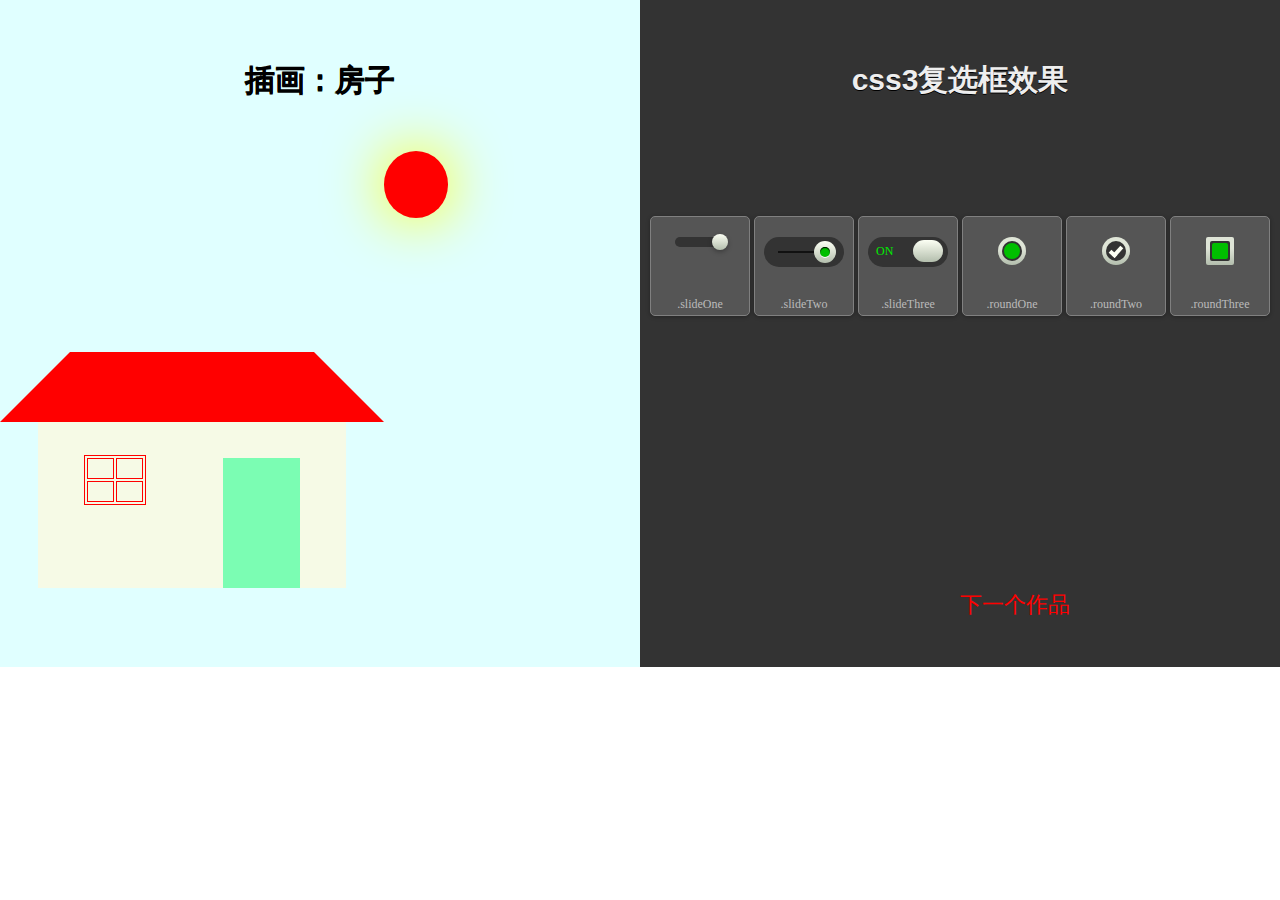
<file: index.html>
<!DOCTYPE html>
<html>
<head>
    <title>house  &&  css3复选框效果</title>
    <meta charset="UTF-8">
	<meta name="viewport" content="width=device-width,initail-scale=1">
    <link rel="stylesheet" href="work1/normalize.css">
    <link rel="stylesheet" href="work1/index.css">
    <script src="work1/prefixfree.min.js"></script>
</head>
<body>
<article class="left">
    <header>
        <h1>插画：房子</h1>
    </header>
    <div class="sun">
    </div>
    <section class="house">
        <div class="roof"></div>
        <div class="body">
            <div class="window">
                <table>
                    <tr><td></td><td></td></tr>
                    <tr><td></td><td></td></tr>
                </table>
            </div>
            <div class="door"></div>
        </div>
    </section>
</article>
<article class="right">
    <h1>css3复选框效果</h1>
    <div class="ondisplay">
        <section title=".slideOne">
            <div class="slideOne">
                <input type="checkbox" value="None" id="slideOne" name="check" checked/>
                <label for="slideOne"></label>
            </div>
        </section>
        <section title=".slideTwo">
            <div class="slideTwo">
                <input type="checkbox" value="None" id="slideTwo" name="check" checked/>
                <label for="slideTwo"></label>
            </div>
        </section>
        <section title=".slideThree">
            <div class="slideThree">
                <input type="checkbox" value="None" id="slideThree" name="check" checked/>
                <label for="slideThree"></label>
            </div>
        </section>
        <section title=".roundOne">
            <div class="roundOne">
                <input type="checkbox" value="None" id="roundOne" name="check" checked/>
                <label for="roundOne"></label>
            </div>
        </section>
        <section title=".roundTwo">
            <div class="roundTwo">
                <input type="checkbox" value="None" id="roundTwo" name="check" checked/>
                <label for="roundTwo"></label>
            </div>
        </section>
        <section title=".roundThree">
            <div class="roundThree">
                <input type="checkbox" value="None" id="roundThree" name="check" checked/>
                <label for="roundThree"></label>
            </div>
        </section>
    </div>
    <div id="note">
        <p>房子：主要用border-width加三边透明实现三角形效果，太阳用box-shadow实现。</p>
        <p>复选框：content:attr()连接属性，input[type=checkbox]:checked+label：动态选择，
            display：inline-block实现响应式布局（替代float）。<a href="work2/index.html">下一个作品</a></p>
		
    </div>
</article>
<script>
    var small=document.getElementsByTagName('h1');
    var note=document.getElementById('note');
    small[0].onmousemove=function () {
        show();
    };
    function show() {
        note.style.color="white";
    }
</script>
</body>
</html>
</file>
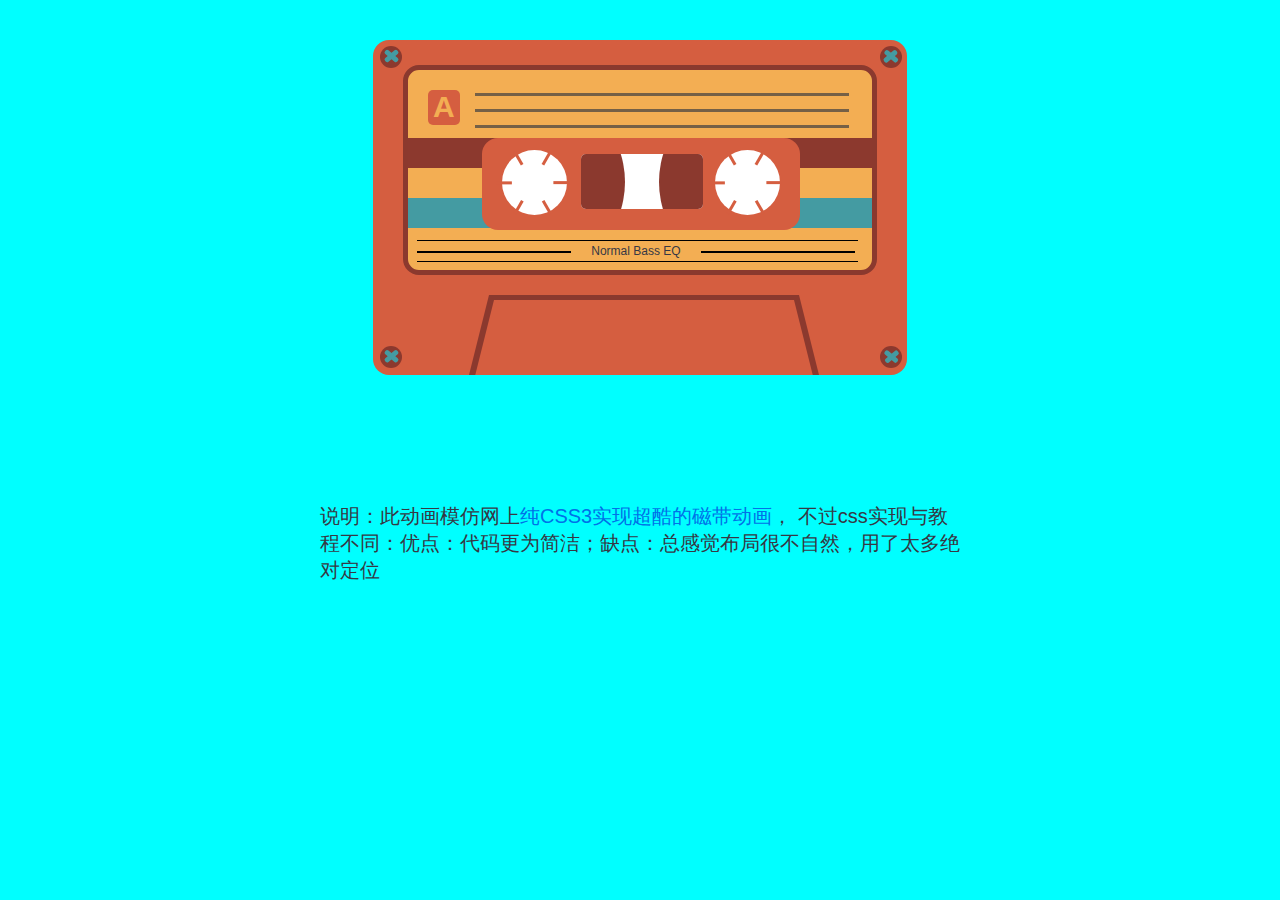
<file: work2/index.html>
<!DOCTYPE html>
<html>
<head>
    <title>磁带动画</title>
    <meta charset="UTF-8">
    <meta name="viewport" content="width=device-width, initial-scale=1.0">
    <link rel="stylesheet" href="index.css">
</head>
<body>
    <div class="cassette">

        <div class="screws">
            <div class="screw">
                <div class="screw-inner"></div>
            </div>
        </div>

        <div class="outer-sticker">
                <div class="sticker-header">
                    <div class="side">A</div>
                    <div class="notes">
                        <hr>
                        <hr>
                        <hr>
                    </div>
                </div>

                <div class="sticker-center">
                    <div class="stripe-a"></div>
                    <div class="stripe-b"></div>
                    <div class="cassete-center">
                        <div class="circle">
                            <i></i>
                            <i></i>
                            <i></i>
                            <i></i>
                            <i></i>
                            <i></i>
                        </div>
                        <div class="circle">
                            <i></i>
                            <i></i>
                            <i></i>
                            <i></i>
                            <i></i>
                            <i></i>
                        </div>
                        <div class="window">
                            <div class="reel"></div>
                            <div class="reel"></div>
                        </div>
                    </div>
                </div>

                <div class="sticker-bottom">
                    <hr>
                    <p>Normal Bass EQ</p>
                    <hr>
                </div>
        </div>

        <div class="cassette-bottom-outer">
            <div class="cassette-bottom">
            </div>
        </div>
    </div>
    <article class="note">
        <p>说明：此动画模仿网上<a href="http://www.html5tricks.com/css3-cassette-tape.html">纯CSS3实现超酷的磁带动画</a>，
        不过css实现与教程不同：优点：代码更为简洁；缺点：总感觉布局很不自然，用了太多绝对定位
    </article>
</body>
</html>
</file>
<file: work1/index.css>
h1{
    color: #eee;
    font-size:30px;
    text-align: center;
    margin: 60px 0 50px 0;
    text-shadow: 0 1px black;
    -webkit-font-smoothing: antialiased;
    font-family: 'Open Sans', sans-serif;
}
.left h1{
    color: black;
}
/*笔记*/
#note{
    color:#333;
    font-size: 22px;
    width:80%;
    transition: color 5s;
}
/*左边主题样式*/
.left{
    background: lightcyan;
    overflow: hidden;
}
.sun{
    width:10%;
    height:10%;
    border-radius: 50%;
    background-color: red;
    box-shadow: 0 0 60px rgba(255,255,0,255);
    margin-left: 60%;
}
.house{
    width:60%;
    height:50%;
    margin-top: 20%;
    border-radius: 9px;
}
.house .roof{
    border:70px solid lightcyan;
    border-bottom-color:red ;
    width:100%;
    height: 0;
}
.house .body{
    position: relative;
    margin: 0 auto;
    width:80%;
    background: rgba(255,248,220,0.7);
    height:50%;
    overflow: hidden;
}
.house .window table{
    position: absolute;
    border: 1px solid red;
    width:20%;
    height:50px;
    left: 15%;
    top: 20%;
}
.house .window table td{
    border: 1px solid red;
}
.house .door{
    position: absolute;
    right:15%;
    bottom: 0;
    width: 25%;
    height:130px;
    background-color:rgba(0,255,127,0.5) ;
}
/*右边主题样式设制*/
*{
    box-sizing: border-box;
    margin: 0;
    padding: 0;
}
.right{
    background: #333;
    font-weight: 300;
    font-family: 'Open Sans',sans-setif;
    overflow: hidden;
}
.ondisplay{
    text-align: center;
    padding:60px 0;
}
.right section{
    width:100px;
    height: 100px;
    background: #555;
    display: inline-block;
    position: relative;
    text-align: center;
    margin-top: 5px;
    border: 1px solid gray;
    border-radius: 5px;
    box-shadow: 0 1px 4px rgba(0,0,0,0.3);
}
.rigght section:before{
    content:"click it";
    font-size: 12px;
    color:#bbb;
}
.right section:after{
    content: attr(title);
    font-size: 12px;
    color:#bbb;
    position: absolute;
    left:0;
    bottom:3px;
    width:100%;
}
/* slide */
.slideOne,.slideTwo,.slideThree,.roundOne,.roundTwo,.roundThree{
    background: #333;
    margin: 20px auto;
    position: relative;
    border-radius: 50px;
    box-shadow: inset 0px 1px 1px rgba(0,0,0,0.5),rgba(255,255,255,0.2) ;
}
.slideOne label,.slideTwo label,.slideThree label{
    display: block;
    position: absolute;
    cursor: pointer;
    transition: all 0.4s ease;
    background: linear-gradient(to bottom,#fcfff4 0%,#dfe5d7 40%,#b3bead 100%);
    border-radius: 50px;
}
.slideOne{
    width: 50px;
    height:10px;
}
.slideOne label{
    width:16px;
    height: 16px;
    top:-3px;
    left: -3px;
    box-shadow: 0 2px 5px 0 rgba(0,0,0,0.3);
}
.slideOne input[type=checkbox],.slideTwo input[type=checkbox],
.slideThree input[type=checkbox],.roundOne input[type=checkbox],
.roundTwo input[type=checkbox],.roundThree input[type=checkbox]{
    visibility: hidden;
}
.slideOne input[type=checkbox]:checked+label{
    left: 37px;
}
.slideTwo{
    width:80px;
    height: 30px;
}
.slideTwo:after{
    content: "";
    position: absolute;
    left:14px;
    top:14px;
    width:55px;
    height: 2px;
    background: #111;
    box-shadow: inset 0px 1px 1px rgba(0,0,0,0.5),rgba(255,255,255,0.2);
}
.slideTwo label{
    width: 22px;
    height: 22px;
    left: 4px;
    top:4px;
    z-index: 1;
}
.slideTwo label:after{
    content: "";
    width: 10px;
    height: 10px;
    position: absolute;
    top:6px;
    left: 6px;
    border-radius: 50px;
    background-color: #00bf00;
    box-shadow: inset 0 1px 1px black,0 1px 0 rgba(255,255,255,0.9);
}
.slideTwo input[type=checkbox]:checked+label{
    left: 50px;
}
.slideThree{
    width:80px;
    height:30px;
}
.slideThree:before{
    content: "ON";
    color: #00ee00;
    position: absolute;
    left: 8px;
    top:7px;
    font-size: 12px;
}
.slideThree:after{
    content: "OFF";
    color: #00ee00;
    position: absolute;
    left: 50px;
    top:7px;
    font-size: 12px;
}
.slideThree label{
    width:30px;
    height:22px;
    top:3px;
    left: 5px;
    z-index: 2;
}
.slideThree input[type=checkbox]:checked+label{
    left: 45px;
}
/*rounde*/
.roundOne,.roundTwo,.roundThree{
    width:28px;
    height:28px;
    background: linear-gradient(to bottom,#dfe5d7 40%,#b3bead 100%);
}
.roundOne:after,.roundTwo:after,.roundThree:after{
    content: "";
    width:20px;
    height: 20px;
    border-radius: 50px;
    background-color:#333;
   position: absolute;
    top:4px;
    left:4px;
}
.roundOne label,.roundThree label{
    width: 16px;
    height: 16px;
    cursor: pointer;
    border-radius: 50px;
    position: absolute;
    top:6px;
    left:6px;
    z-index: 1;
}
.roundOne label:hover,.roundThree label:hover{
    background-color: rgba(102,205,170,0.4);
}
.roundOne input[type=checkbox]:checked+label,.roundThree input[type=checkbox]:checked+label{
    background-color: #00bf00;
}
.roundTwo label{
    width: 8px;
    height: 13px;
    position: absolute;
    top:7px;
    left: 10px;
    z-index: 2;
    border: 4px solid;
    border-top: none;
    border-left: none;
    transform: rotate(42deg);
}
.roundTwo label:hover{
    border-color: rgba(245,245,245,0.2);
}
.roundTwo input[type=checkbox]:checked+label{
    border-color: #fcfff4;
}
.roundThree{
    border-radius: 2px;
}
.roundThree:after{
    border-radius:2px;
}
.roundThree label{
    border-radius: 2px;
}
#note a{
	margin-left:50%;
	text-decoration:none;
	color:red;
}
@media (max-width: 767px) {
    .left,.right{
        width:100%;
        height:667px;
    }
    .house .roof{
        border:35px solid lightcyan;
        border-bottom-color:red ;
    }
}
@media (min-width: 768px) and (max-width: 991px) {
    .left,.right{
        width:100%;
        height:667px;
    }
    .house{
        width: 50%;
        margin-top: 10%;
    }
    .house .roof{
        border-width: 65px;
    }
    .sun{
        margin-left: 70%;
    }
}
@media (min-width:992px) and (max-width: 1370px){
    .left,.right{
        width:50%;
        height:667px;
        float: left;
    }
    #note{
        margin: 10% auto 0;
    }
    .house{
        margin-top: 10%;
    }
}
@media (min-width:1371px){
    .left,.right{
        width:50%;
        height:773px;
        float: left;
    }
    #note{
        margin: 20% auto 0px;
    }
}
</file>
<file: work2/index.css>
*{
    margin: 0;
    padding: 0;
    border: 0;
    box-sizing: border-box;
}
body{
    background-color: #00ffff;
    color: #363844;
    padding: 40px 0;
    font-family: 'Lato',sans-serif;
}
.cassette{
    position: relative;
    margin: 0 auto;
    background-color: #d55e40;
    border-radius: 16px;
    width:534px;
    height: 335px;
    overflow: hidden;
}
/*.cassette:before{
    position: absolute;
    bottom: 20px;
    height: 90px;
    border-right: #d55e40 solid 4px;
    border-top: transparent solid 10px;
    border-bottom: transparent solid 10px;
}*/
.screw{
    position: absolute;
    top:6px;
    left: 7px;
    width:22px;
    height: 22px;
    background: #8b392e;
    border-radius: 50%;
    box-shadow: 500px 0 0 #8b392e,0 300px #8b392e,500px 300px #8b392e;
}
.screw-inner:before,.screw-inner:after{
    content: "";
    position: absolute;
    width:5px;
    height:16px;
    border-radius:2px;
    background-color: #449ba2;
    left:43%;
    top:10%;
}
.screw-inner:before{
    -moz-transform: rotate(50deg);
    -webkit-transform: rotate(50deg);
    -ms-transform: rotate(50deg);
    transform: rotate(50deg);
    box-shadow: 321px -382px 0 #449ba2,230px 193px 0 #449ba2,552px -190px 0 #449ba2;
}
.screw-inner:after{
    -moz-transform: rotate(-50deg);
    -webkit-transform: rotate(-50deg);
    -ms-transform: rotate(-50deg);
    transform: rotate(-50deg);
    box-shadow: 321px 383px 0 #449ba2,-230px 193px 0 #449ba2,91px 576px 0 #449ba2;
}
.outer-sticker{
    background-color: #f3ae53;
    border: 5px solid #8b392e;
    width:474px;
    height: 210px;
    position: relative;
    margin: 25px auto 0;
    border-radius: 16px;
}
.sticker-header{
    padding: 10px 20px 0;
    width: 100%;
}
.sticker-header .side{
    float: left;
    font-weight: 700;
    font-size: 30px;
    color:#f3ae53;
    padding: 0px 5px 1px;
    border-radius: 5px;
    margin-top: 10px;
    background-color: #d55e40;
}
.sticker-header .notes{
    float: left;
    width:374px;
    margin-left: 15px;
}
.sticker-header .notes hr{
    background: #756046;
    margin-top: 13px;
    height: 3px;
}
.sticker-center{
    margin-top: 10px;
    position: relative;
    display: inline-block;
    width: 100%;
}
.sticker-center .stripe-a,.sticker-center .stripe-b{
    width:100%;
    height: 30px;
}
.sticker-center .stripe-a{
    background-color: #8c392e;
}
.sticker-center .stripe-b{
    background-color: #449ba2;
    margin-top: 30px;
}
.sticker-center .cassete-center{
    position: absolute;
    background-color: #d55e40;
    width:318px;
    height: 92px;
    top:0;
    left: 16%;
    border-radius: 16px;
}
.sticker-center .cassete-center .circle{
    background-color: #fff;
    width:65px;
    height: 65px;
    position: absolute;
    top:12px;
    border-radius: 50%;
    -moz-animation: spin 5s infinite linear;
    -webkit-animation: spin 5s infinite linear;
    animation: spin 5s infinite linear;
}
.sticker-center .cassete-center .circle:nth-child(1){
    left: 20px;
}
.sticker-center .cassete-center .circle:nth-child(2){
    right: 20px;
}
.sticker-center .cassete-center .circle i{
    border-top: 15px solid #d55e40;
    position: absolute;
    width:5%;
    height: 55%;
    z-index: 99;
    top:-5%;
    left: 45%;
    transform-origin: 50% 100%;
}
.sticker-center .cassete-center .circle i:nth-child(1){
    -moz-transform: rotate(30deg);
    -webkit-transform: rotate(30deg);
    transform: rotate(30deg);
}
.sticker-center .cassete-center .circle i:nth-child(1){
    -moz-transform: rotate(30deg);
    -webkit-transform: rotate(30deg);
    transform: rotate(30deg);
}
.sticker-center .cassete-center .circle i:nth-child(1){
    -moz-transform: rotate(30deg);
    -webkit-transform: rotate(30deg);
    transform: rotate(30deg);
}
.sticker-center .cassete-center .circle i:nth-child(2){
    -moz-transform: rotate(90deg);
    -webkit-transform: rotate(90deg);
    transform: rotate(90deg);
}
.sticker-center .cassete-center .circle i:nth-child(3){
    -moz-transform: rotate(150deg);
    -webkit-transform: rotate(150deg);
    transform: rotate(150deg);
}
.sticker-center .cassete-center .circle i:nth-child(4){
    -moz-transform: rotate(210deg);
    -webkit-transform: rotate(210deg);
    transform: rotate(210deg);
}
.sticker-center .cassete-center .circle i:nth-child(5){
    -moz-transform: rotate(270deg);
    -webkit-transform: rotate(270deg);
    transform: rotate(270deg);
}
.sticker-center .cassete-center .circle i:nth-child(6){
    -moz-transform: rotate(330deg);
    -webkit-transform: rotate(330deg);
    transform: rotate(330deg);
}
.sticker-center .cassete-center .window{
   position: absolute;
    left: 31%;
    top:17%;
    overflow: hidden;
    width:122px;
    height: 55px;
    border-radius: 5px;
    background-color: white;
}
.sticker-center .cassete-center .window .reel{
    background-color: #8b392e;
    border-radius: 50%;
    width:190px;
    height: 190px;
    position: absolute;
    -webkit-animation: spin 5s infinite linear;
    -moz-animation: spin 5s infinite linear;
    animation: spin 5s infinite linear;
}
.sticker-center .cassete-center .window .reel:nth-child(1){
    top:-122%;
    left: 64%;
}
.sticker-center .cassete-center .window .reel:nth-child(2){
    top:-122%;
    right: 64%;
}
.outer-sticker .sticker-bottom{
    width: 95%;
    position: absolute;
    left: 2%;
    bottom: 4%;
    border:1px solid black;
    border-left: transparent;
    border-right: transparent;
}
.outer-sticker .sticker-bottom hr{
    height: 2px;
    width:154px;
    background-color: black;
    margin-top: 10px;
}
.outer-sticker .sticker-bottom hr:nth-child(1){
    float: left;
}
.outer-sticker .sticker-bottom hr:nth-child(2){
    float: right;
}
.outer-sticker .sticker-bottom p{
    float: left;
    text-align: center;
    font-size: 12px;
    line-height: 20px;
    margin: 0 20px;
}
.cassette-bottom-outer{
    width: 350px;
    position: absolute;
    left: 18%;
    bottom: 0;
    border-bottom: 80px solid #8b392e;
    border-left: 20px solid transparent;
    border-right: 20px solid transparent;
}
.cassette-bottom-outer .cassette-bottom{
     width: 340px;
     position: absolute;
    left: -5%;
    z-index: 99;
    height: 0;
    margin-top: 5px;
     border-bottom: 80px solid #d55e40;
     border-left: 20px solid transparent;
     border-right: 20px solid transparent;
 }
.note{
    width:50%;
    margin: 10% auto;
    font-size: 20px;
}
.note a{
    color:#0071e8;
    text-decoration: none;
}
@keyframes spin {
    0%{
        -webkit-transform: rotate(0deg);
        transform:rotate(0deg) ;
    }
    100%{
        -webkit-transform: rotate(180deg);
        transform:rotate(180deg) ;
    }
}
@-webkit-keyframes spin {
    0%{
        -webkit-transform: rotate(0deg);
        transform:rotate(0deg) ;
    }
    100%{
        -webkit-transform: rotate(180deg);
        transform:rotate(180deg) ;
    }
}
@-moz-keyframes spin {
    0%{
        -webkit-transform: rotate(0deg);
        transform:rotate(0deg) ;
    }
    100%{
        -webkit-transform: rotate(180deg);
        transform:rotate(180deg) ;
    }
}
</file>
